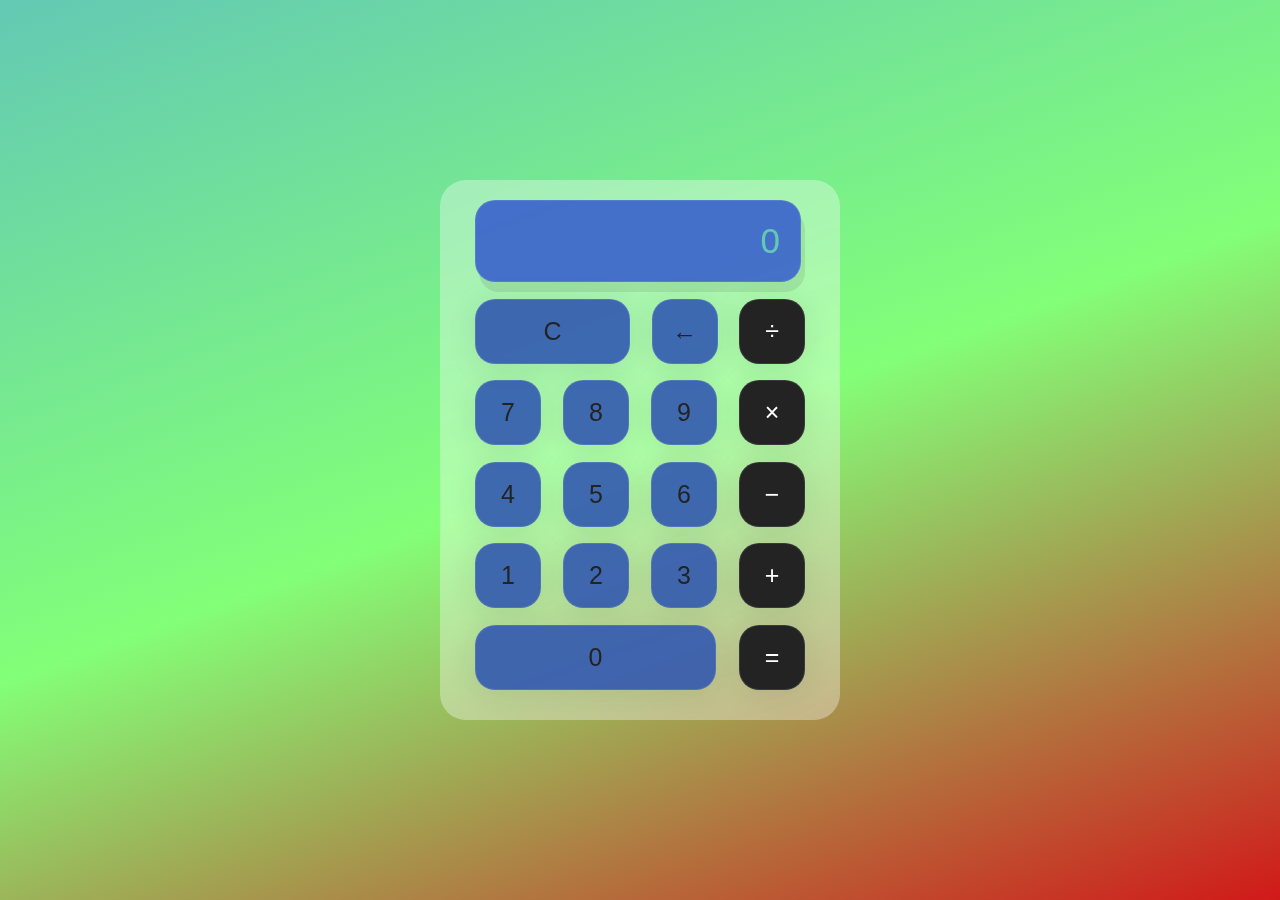
<file: Calculadora/index.html>
<!DOCTYPE html>
<html lang="en">

<head>
  <meta charset="UTF-8">
  <meta name="viewport" content="width=device-width, initial-scale=1.0">
  <link rel="stylesheet" href="styles.css">
  <title>calculadora inicial</title>
</head>

<body>

  <div class="wrapper">
    <section class="screen">
      0
    </section>

    <section class="calc-buttons">
      <div class="calc-button-row">
          <button class="calc-button double">
            C
          </button>
          <button class="calc-button">
            &larr;
          </button>
        <button class="calc-button">
            &divide;
        </button>
      </div>

      <div class="calc-button-row">
        <button class="calc-button">
          7
        </button>
        <button class="calc-button">
          8
        </button>
        <button class="calc-button">
          9
        </button>
        <button class="calc-button">
          &times;
        </button>
      </div>

      <div class="calc-button-row">
        <button class="calc-button">
          4
        </button>
        <button class="calc-button">
          5
        </button>
        <button class="calc-button">
          6
        </button>
        <button class="calc-button">
          &minus;
        </button>
      </div>

      <div class="calc-button-row">
        <button class="calc-button">
          1
        </button> <button class="calc-button">
          2
        </button> <button class="calc-button">
          3
      </button> <button class="calc-button">
        &plus;
      </button>
      </div>

      <div class="calc-button-row">
        <button class="calc-button triple">
          0
        </button>
        <button class="calc-button">
          &equals;
        </button>
      </div>

    </section>

  </div>


  <script src="script.js"></script>
</body>

</html>
</file>
<file: Calculadora/styles.css>
html{
    box-sizing: border-box;
    height: 100%;
}

*,
*::before,
*::after{
    box-sizing: inherit;
    margin: 0;
    padding: 0;
}

body{
    align-items: center;
    background: linear-gradient(340deg, #d11919,#83ff78,#63c9b4);
    display: flex;
    font-family: 'Dosis', sans-serif;
    font-display:swap;
    height: inherit;
    justify-content: center;
}

.wrapper{
    backdrop-filter:blur(5.5px) ;
    -webkit-backdrop-filter: blur(5.5px);
    border-radius: 26px;
    box-shadow: 0 4px 30px rgba(red, green, blue, alpha);
    color: black;
    backdrop-filter: blur(4px);
    -webkit-backdrop-filter: blur(4px);
    background: rgba(255, 255, 255, 0.35);
    flex-basis: 400px;
    height: 540px;
    padding: 20px 35px;
}

.screen{
    backdrop-filter: blur(5.5px);
    -webkit-backdrop-filter: blur(5.5px);
    background: rgba(36, 77, 200, 0.8) ;
    border: 1px solid rgba(255, 255, 255, 0.1);
    border-radius: 20px ;
    box-shadow: 4px 10px rgba(35,35,34,0.1);
    color: #63c9b4;
    font-size: 35px;
    overflow: auto;
    padding: 20px;
    text-align: right;
    width: 326px;
}

.calc-button-row{
    display: flex;
    justify-content: space-between;
    margin: 5% 0;
}
.calc-button{
    backdrop-filter: blur(5.5px);
    -webkit-backdrop-filter: blur(5.5px);
    background: rgba(33, 74, 171, 0.826);
    border: 1px solid rgba(255, 255, 255, 0.1);
    border-radius: 20px;
    box-shadow: 0 4px 30px rgba(35, 35, 35, 0.1);
    color: #232323;
    flex-basis: 20%;
    font-family: inherit;
    font-size: 25px;
    height: 65px;
}

.calc-button:last-child{
    backdrop-filter: blur(5.5px);
    -webkit-backdrop-filter: blur(5.5px);
    background: rgba(33, 74, 171, 0.826);
    border: 1px solid rgba(255, 255, 255, 0.1);
    border-radius: 20px;
    box-shadow: 0 4px 30px rgba(35, 35, 35, 0.1);
    color: #fff;
    background: #232323;
}

.calc-button:last-child:hover{
    background-color: inherit;
    color: inherit;
}

.calc-button:hover{
    background-color: inherit;
}

.calc-button:active{
    background-color: #f36709;
}

.double{
    flex-basis: 47%;
}

.triple{
    flex-basis: 73%;
}
</file>
